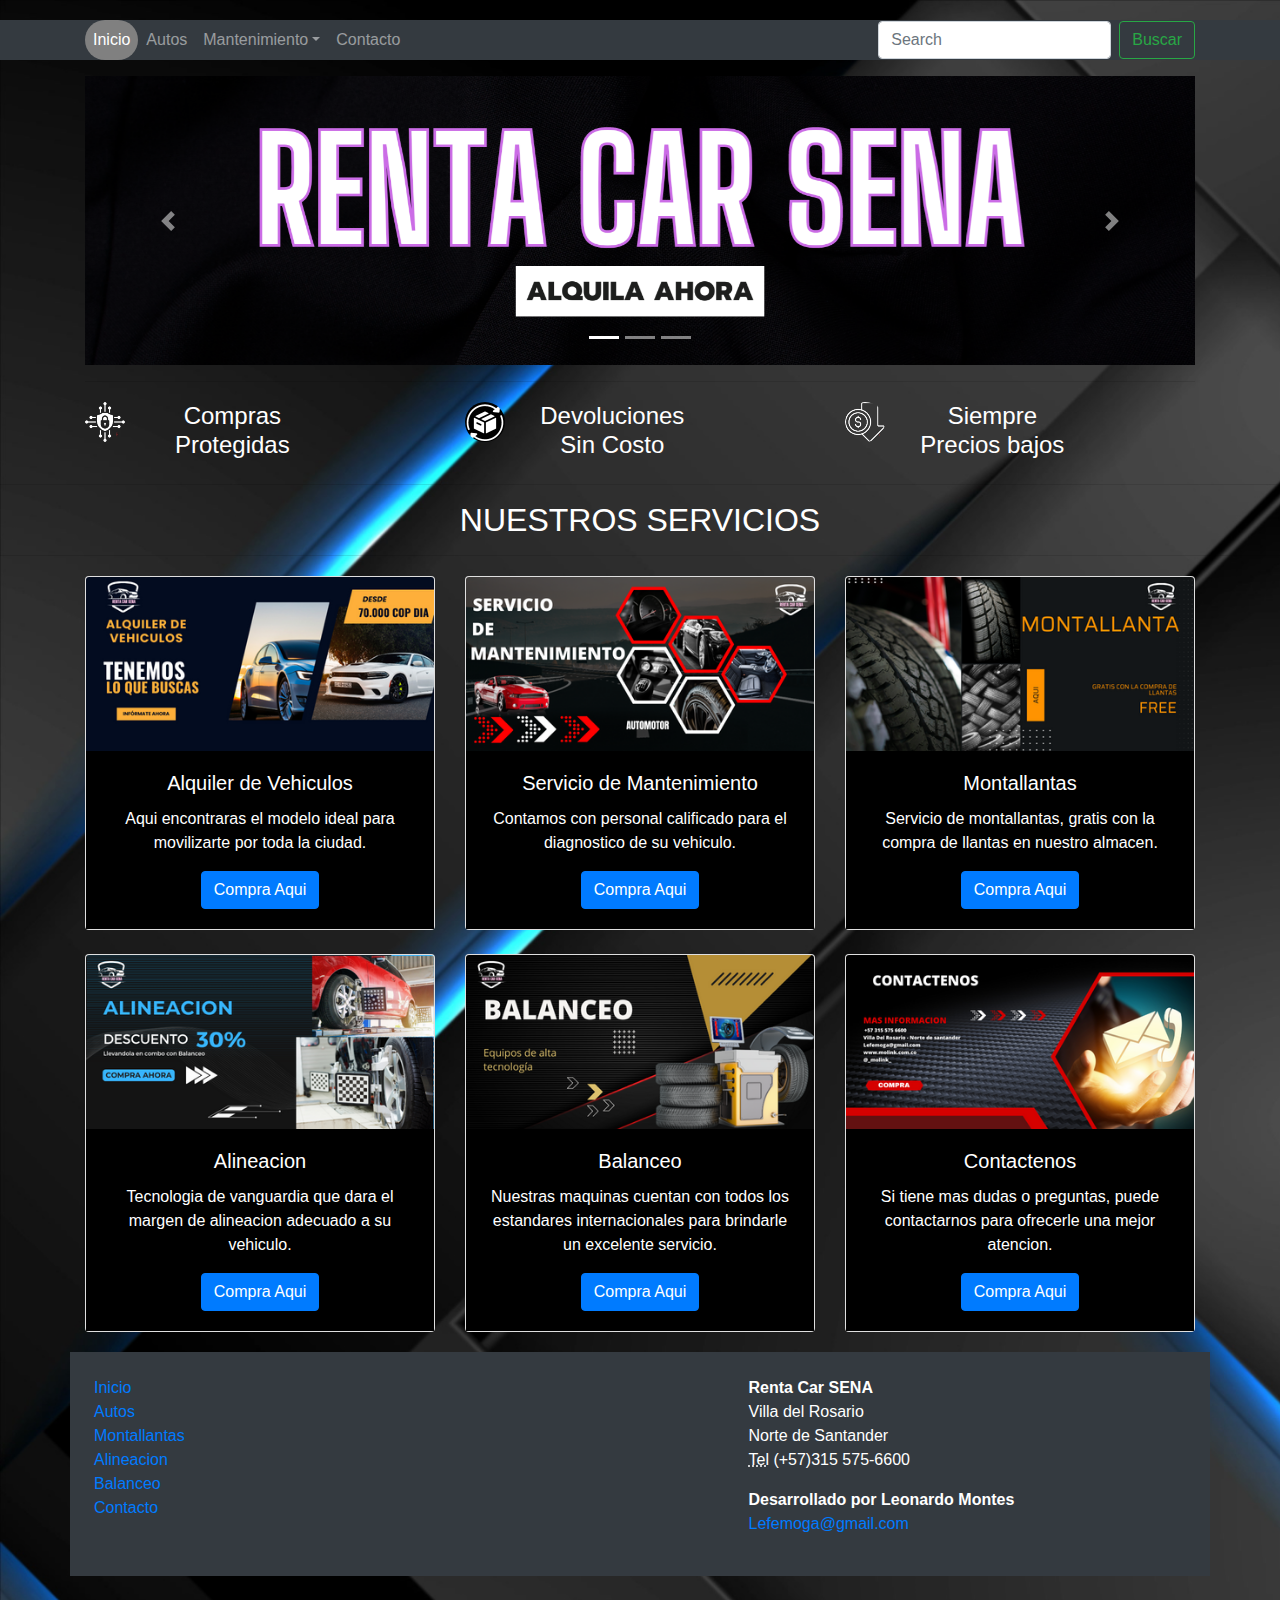
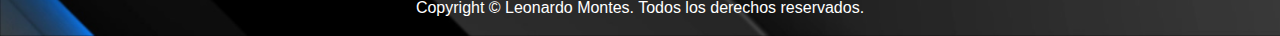
<file: index.html>
<!DOCTYPE html>
<html lang="en">
  <head>
    <meta charset="utf-8">
    <meta http-equiv="X-UA-Compatible" content="IE=edge">
    <meta name="viewport" content="width=device-width, initial-scale=1">
    <title>Renta Car SENA</title>
	  <link rel="icon" href="images/logosena.png" type="images/logosena.png">
    <!-- Bootstrap -->
    <link href="css/bootstrap-4.4.1.css" rel="stylesheet">
  </head>
  <body>
    <nav class="navbar navbar-expand-lg navbar-dark bg-dark">
      <div class="container">
        
        <button class="navbar-toggler" type="button" data-toggle="collapse" data-target="#navbarSupportedContent" aria-controls="navbarSupportedContent" aria-expanded="false" aria-label="Toggle navigation">
        <span class="navbar-toggler-icon"></span>
        </button>
        <div class="collapse navbar-collapse" id="navbarSupportedContent">
          <ul class="navbar-nav mr-auto">
            <li class="nav-item active">
              <a class="nav-link" href="index.html">Inicio <span class="sr-only">(current)</span></a>
            </li>
            <li class="nav-item">
              <a class="nav-link" href="autos.html">Autos</a>
            </li>
            <li class="nav-item dropdown">
              <a class="nav-link dropdown-toggle" href="#" id="navbarDropdown" role="button" data-toggle="dropdown" aria-haspopup="true" aria-expanded="false">Mantenimiento</a>
              <div class="dropdown-menu" aria-labelledby="navbarDropdown">
                <a class="dropdown-item" href="montallanta.html">Montallantas</a>
                <a class="dropdown-item" href="alineacion.html">Alineacion</a>
                <div class="dropdown-divider"></div>
                <a class="dropdown-item" href="balanceo.html">Balanceo</a>
				  <li class="nav-item">
              	<a class="nav-link" href="contacto.html">Contacto</a>
            </li>
              </div>
            </li>
          </ul>
          <form class="form-inline my-2 my-lg-0">
            <input class="form-control mr-sm-2" type="search" placeholder="Search" aria-label="Search">
            <button class="btn btn-outline-success my-2 my-sm-0" type="submit">Buscar</button>
          </form>
        </div>
      </div>
    </nav>
    <div class="container mt-3">
      <div class="row">
        <div class="col-12">
          <div id="carouselExampleControls" class="carousel slide" data-ride="carousel">
            <ol class="carousel-indicators">
              <li data-target="#carouselExampleControls" data-slide-to="0" class="active"></li>
              <li data-target="#carouselExampleControls" data-slide-to="1"></li>
              <li data-target="#carouselExampleControls" data-slide-to="2"></li>
            </ol>
            <div class="carousel-inner">
              <div class="carousel-item active">
                <img class="d-block w-100" src="images/rcsena.png" alt="First slide">
                <div class="carousel-caption d-none d-md-block">
                </div>
              </div>
              <div class="carousel-item">
                <img class="d-block w-100" src="images/montallantas.png" alt="Second slide">
                <div class="carousel-caption d-none d-md-block">
                </div>
              </div>
              <div class="carousel-item">
                <img class="d-block w-100" src="images/balanceo.png" alt="Third slide">
                <div class="carousel-caption d-none d-md-block">
                </div>
              </div>
            </div>
            <a class="carousel-control-prev" href="#carouselExampleControls" role="button" data-slide="prev">
            <span class="carousel-control-prev-icon" aria-hidden="true"></span>
            <span class="sr-only">Previous</span>
            </a>
            <a class="carousel-control-next" href="#carouselExampleControls" role="button" data-slide="next">
            <span class="carousel-control-next-icon" aria-hidden="true"></span>
            <span class="sr-only">Next</span>
            </a>
          </div>
        </div>
      </div>
      <hr>
    </div>
    <div class="container">
      <div class="row">
        <div class="col-4">
          <div class="row">
            <div class="col-2"><img class="rounded-circle" alt="Free Shipping" src="images/s-icon.png"></div>
            <div class="col-lg-6 col-10 ml-1">
              <h4>Compras Protegidas</h4>
            </div>
          </div>
        </div>
        <div class="col-4">
          <div class="row">
            <div class="col-2"><img class="rounded-circle" alt="Free Shipping" src="images/c-icon.png"></div>
            <div class="col-lg-6 col-10 ml-1">
              <h4>Devoluciones Sin Costo</h4>
            </div>
          </div>
        </div>
        <div class="col-4">
          <div class="row">
            <div class="col-2"><img class="rounded-circle" alt="Free Shipping" src="images/p-icon.png"></div>
            <div class="col-lg-6 col-10 ml-1">
              <h4>Siempre Precios bajos</h4>
            </div>
          </div>
        </div>
      </div>
    </div>
    <hr>
    <h2 class="text-center">NUESTROS SERVICIOS</h2>
    <hr>
    <div class="container">
      <div class="row text-center">
        <div class="col-md-4 pb-1 pb-md-0">
          <div class="card">
            <img class="card-img-top" src="images/1.png" alt="Card image cap">
            <div class="card-body">
              <h5 class="card-title">Alquiler de Vehiculos</h5>
              <p class="card-text">Aqui encontraras el modelo ideal para movilizarte por toda la ciudad.</p>
              <a href="autos.html" class="btn btn-primary">Compra Aqui</a>
            </div>
          </div>
        </div>
        <div class="col-md-4 pb-1 pb-md-0">
          <div class="card">
            <img class="card-img-top" src="images/2.png" alt="Card image cap">
            <div class="card-body">
              <h5 class="card-title">Servicio de Mantenimiento</h5>
              <p class="card-text">Contamos con personal calificado para el diagnostico de su vehiculo.</p>
              <a href="contacto.html" class="btn btn-primary">Compra Aqui</a>
            </div>
          </div>
        </div>
        <div class="col-md-4 pb-1 pb-md-0">
          <div class="card">
            <img class="card-img-top" src="images/3.png" alt="Card image cap">
            <div class="card-body">
              <h5 class="card-title">Montallantas</h5>
              <p class="card-text">Servicio de montallantas, gratis con la compra de llantas en nuestro almacen.</p>
              <a href="montallanta.html" class="btn btn-primary">Compra Aqui</a>
            </div>
          </div>
        </div>
      </div>
      <div class="row text-center mt-4">
        <div class="col-md-4 pb-1 pb-md-0">
          <div class="card">
            <img class="card-img-top" src="images/4.png" alt="Card image cap">
            <div class="card-body">
              <h5 class="card-title">Alineacion</h5>
              <p class="card-text">Tecnologia de vanguardia que dara el margen de alineacion adecuado a su vehiculo.</p>
              <a href="alineacion.html" class="btn btn-primary">Compra Aqui</a>
            </div>
          </div>
        </div>
        <div class="col-md-4 pb-1 pb-md-0">
          <div class="card">
            <img class="card-img-top" src="images/5.png" alt="Card image cap">
            <div class="card-body">
              <h5 class="card-title">Balanceo</h5>
              <p class="card-text">Nuestras maquinas cuentan con todos los estandares internacionales para brindarle un excelente servicio.</p>
              <a href="balanceo.html" class="btn btn-primary">Compra Aqui</a>
            </div>
          </div>
        </div>
        <div class="col-md-4 pb-1 pb-md-0">
          <div class="card">
            <img class="card-img-top" src="images/6.png" alt="Card image cap">
            <div class="card-body">
              <h5 class="card-title">Contactenos</h5>
              <p class="card-text">Si tiene mas dudas o preguntas, puede contactarnos para ofrecerle una mejor atencion.</p>
              <a href="contacto.html" class="btn btn-primary">Compra Aqui</a>
            </div>
          </div>
        </div>
      </div>
    </div>
    <div class="container text-white bg-dark p-4">
      <div class="row">
        <div class="col-6 col-md-8 col-lg-7">
          <div class="row text-center">
            <div class="col-sm-6 col-md-4 col-lg-4 col-12">
              <ul class="list-unstyled">
                <li class="btn-link"> <a>Inicio</a> </li>
                <li class="btn-link"> <a>Autos</a> </li>
                <li class="btn-link"> <a>Montallantas</a> </li>
                <li class="btn-link"> <a>Alineacion</a> </li>
                <li class="btn-link"> <a>Balanceo</a> </li>
				  <li class="btn-link"> <a>Contacto</a> </li>
              </ul>
            </div>
          </div>
        </div>
        <div class="col-md-4 col-lg-5 col-6">
          <address>
            <strong>Renta Car SENA</strong><br>
            Villa del Rosario<br>
            Norte de Santander<br>
            <abbr title="Phone">Tel</abbr> (+57)315 575-6600
          </address>
          <address>
            <strong>Desarrollado por Leonardo Montes</strong><br>
            <a href="mailto:#">Lefemoga@gmail.com</a>
          </address>
        </div>
      </div>
    </div>
    <footer class="text-center">
      <div class="container">
        <div class="row">
          <div class="col-12">
            <p>Copyright © Leonardo Montes. Todos los derechos reservados.</p>
          </div>
        </div>
      </div>
    </footer>
    <!-- jQuery (necessary for Bootstrap's JavaScript plugins) -->
    <script src="js/jquery-3.4.1.min.js"></script>
    <!-- Include all compiled plugins (below), or include individual files as needed -->
    <script src="js/popper.min.js"></script>
    <script src="js/bootstrap-4.4.1.js"></script>
  </body>
</html>
</file>
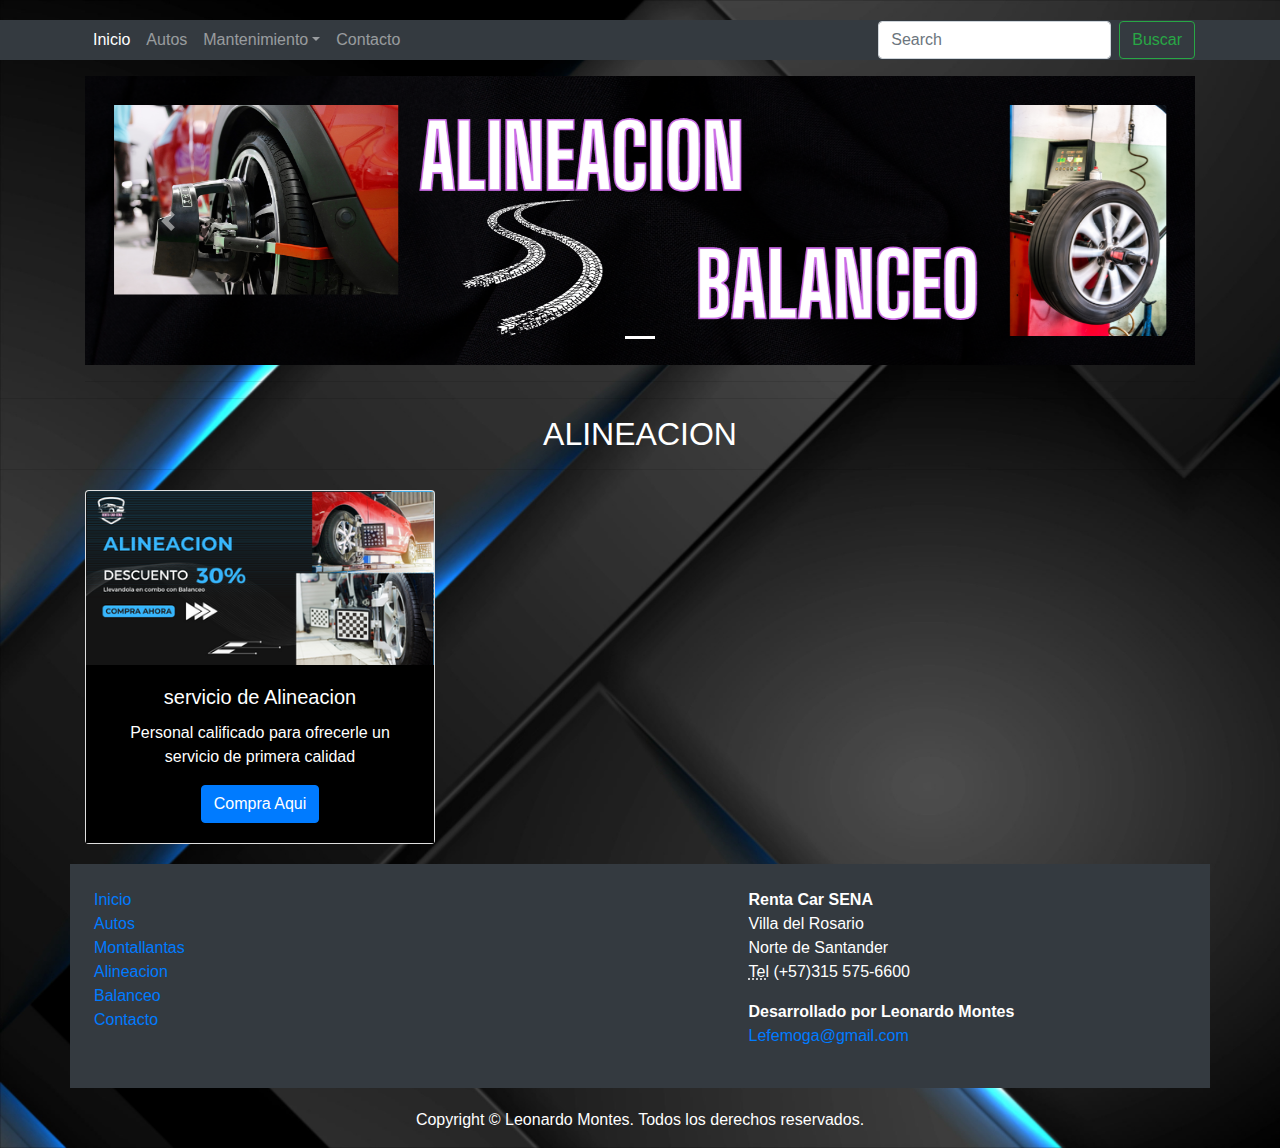
<file: alineacion.html>
<!DOCTYPE html>
<html lang="en">
  <head>
    <meta charset="utf-8">
    <meta http-equiv="X-UA-Compatible" content="IE=edge">
    <meta name="viewport" content="width=device-width, initial-scale=1">
    <title>Renta Car SENA</title>
	  <link rel="icon" href="images/logosena.png" type="images/logosena.png">
    <!-- Bootstrap -->
    <link href="css/bootstrap-4.4.1.css" rel="stylesheet">
  </head>
  <body>
    <nav class="navbar navbar-expand-lg navbar-dark bg-dark">
      <div class="container">
        
        <button class="navbar-toggler" type="button" data-toggle="collapse" data-target="#navbarSupportedContent" aria-controls="navbarSupportedContent" aria-expanded="false" aria-label="Toggle navigation">
        <span class="navbar-toggler-icon"></span>
        </button>
        <div class="collapse navbar-collapse" id="navbarSupportedContent">
          <ul class="navbar-nav mr-auto">
            <li class="nav-item active">
              <a class="nav-link" href="index.html">Inicio <span class="sr-only">(current)</span></a>
            </li>
            <li class="nav-item">
              <a class="nav-link" href="autos.html">Autos</a>
            </li>
            <li class="nav-item dropdown">
              <a class="nav-link dropdown-toggle" href="#" id="navbarDropdown" role="button" data-toggle="dropdown" aria-haspopup="true" aria-expanded="false">Mantenimiento</a>
              <div class="dropdown-menu" aria-labelledby="navbarDropdown">
                <a class="dropdown-item" href="montallanta.html">Montallantas</a>
                <a class="dropdown-item" href="alineacion.html">Alineacion</a>
                <div class="dropdown-divider"></div>
                <a class="dropdown-item" href="balanceo.html">Balanceo</a>
				  <li class="nav-item">
              	<a class="nav-link" href="contacto.html">Contacto</a>
            </li>
              </div>
            </li>
          </ul>
          <form class="form-inline my-2 my-lg-0">
            <input class="form-control mr-sm-2" type="search" placeholder="Search" aria-label="Search">
            <button class="btn btn-outline-success my-2 my-sm-0" type="submit">Buscar</button>
          </form>
        </div>
      </div>
    </nav>
    <div class="container mt-3">
      <div class="row">
        <div class="col-12">
          <div id="carouselExampleControls" class="carousel slide" data-ride="carousel">
            <ol class="carousel-indicators">
              <li data-target="#carouselExampleControls" data-slide-to="0" class="active"></li>
            </ol>
            <div class="carousel-inner">
              <div class="carousel-item active">
                <img class="d-block w-100" src="images/balanceo.png" alt="First slide">
                <div class="carousel-caption d-none d-md-block">
                </div>
              </div>
            </div>
            <a class="carousel-control-prev" href="#carouselExampleControls" role="button" data-slide="prev">
            <span class="carousel-control-prev-icon" aria-hidden="true"></span>
            <span class="sr-only">Previous</span>
            </a>
            <a class="carousel-control-next" href="#carouselExampleControls" role="button" data-slide="next">
            <span class="carousel-control-next-icon" aria-hidden="true"></span>
            <span class="sr-only">Next</span>
            </a>
          </div>
        </div>
      </div>
      <hr>
    </div>
    <hr>
    <h2 class="text-center">ALINEACION</h2>
    <hr>
    <div class="container">
      <div class="row text-center">
        <div class="col-md-4 pb-1 pb-md-0">
          <div class="card">
            <img class="card-img-top" src="images/4.png" alt="Card image cap">
            <div class="card-body">
              <h5 class="card-title">servicio de Alineacion</h5>
              <p class="card-text">Personal calificado para ofrecerle un servicio de primera calidad
				</p>
              <a href="#" class="btn btn-primary">Compra Aqui</a>
            </div>
          </div>
        </div>
      </div>
    </div>
    <div class="container text-white bg-dark p-4">
      <div class="row">
        <div class="col-6 col-md-8 col-lg-7">
          <div class="row text-center">
            <div class="col-sm-6 col-md-4 col-lg-4 col-12">
              <ul class="list-unstyled">
                <li class="btn-link"> <a>Inicio</a> </li>
                <li class="btn-link"> <a>Autos</a> </li>
                <li class="btn-link"> <a>Montallantas</a> </li>
                <li class="btn-link"> <a>Alineacion</a> </li>
                <li class="btn-link"> <a>Balanceo</a> </li>
				  <li class="btn-link"> <a>Contacto</a> </li>
              </ul>
            </div>
          </div>
        </div>
        <div class="col-md-4 col-lg-5 col-6">
          <address>
            <strong>Renta Car SENA</strong><br>
            Villa del Rosario<br>
            Norte de Santander<br>
            <abbr title="Phone">Tel</abbr> (+57)315 575-6600
          </address>
          <address>
            <strong>Desarrollado por Leonardo Montes</strong><br>
            <a href="mailto:#">Lefemoga@gmail.com</a>
          </address>
        </div>
      </div>
    </div>
    <footer class="text-center">
      <div class="container">
        <div class="row">
          <div class="col-12">
            <p>Copyright © Leonardo Montes. Todos los derechos reservados.</p>
          </div>
        </div>
      </div>
    </footer>
    <!-- jQuery (necessary for Bootstrap's JavaScript plugins) -->
    <script src="js/jquery-3.4.1.min.js"></script>
    <!-- Include all compiled plugins (below), or include individual files as needed -->
    <script src="js/popper.min.js"></script>
    <script src="js/bootstrap-4.4.1.js"></script>
  </body>
</html>
</file>
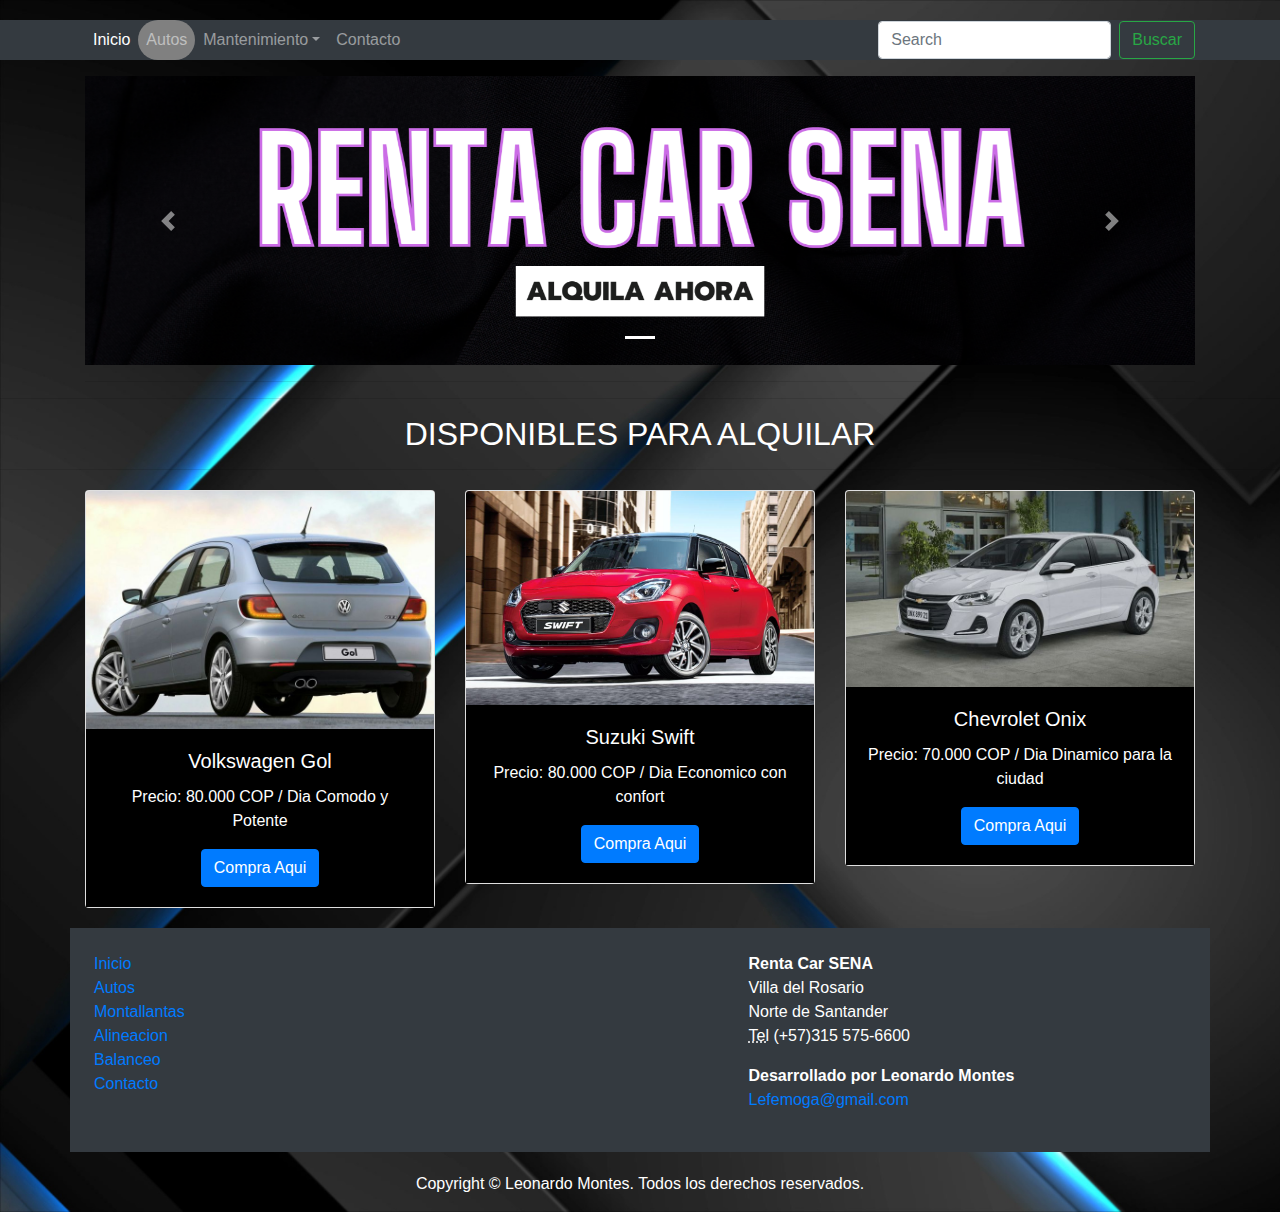
<file: autos.html>
<!DOCTYPE html>
<html lang="en">
  <head>
    <meta charset="utf-8">
    <meta http-equiv="X-UA-Compatible" content="IE=edge">
    <meta name="viewport" content="width=device-width, initial-scale=1">
    <title>Renta Car SENA</title>
	  <link rel="icon" href="images/logosena.png" type="images/logosena.png">
    <!-- Bootstrap -->
    <link href="css/bootstrap-4.4.1.css" rel="stylesheet">
  </head>
  <body>
    <nav class="navbar navbar-expand-lg navbar-dark bg-dark">
      <div class="container">
        
        <button class="navbar-toggler" type="button" data-toggle="collapse" data-target="#navbarSupportedContent" aria-controls="navbarSupportedContent" aria-expanded="false" aria-label="Toggle navigation">
        <span class="navbar-toggler-icon"></span>
        </button>
        <div class="collapse navbar-collapse" id="navbarSupportedContent">
          <ul class="navbar-nav mr-auto">
            <li class="nav-item active">
              <a class="nav-link" href="index.html">Inicio <span class="sr-only">(current)</span></a>
            </li>
            <li class="nav-item">
              <a class="nav-link" href="autos.html">Autos</a>
            </li>
            <li class="nav-item dropdown">
              <a class="nav-link dropdown-toggle" href="#" id="navbarDropdown" role="button" data-toggle="dropdown" aria-haspopup="true" aria-expanded="false">Mantenimiento</a>
              <div class="dropdown-menu" aria-labelledby="navbarDropdown">
                <a class="dropdown-item" href="montallanta.html">Montallantas</a>
                <a class="dropdown-item" href="alineacion.html">Alineacion</a>
                <div class="dropdown-divider"></div>
                <a class="dropdown-item" href="balanceo.html">Balanceo</a>
				  <li class="nav-item">
              	<a class="nav-link" href="contacto.html">Contacto</a>
            </li>
              </div>
            </li>
          </ul>
          <form class="form-inline my-2 my-lg-0">
            <input class="form-control mr-sm-2" type="search" placeholder="Search" aria-label="Search">
            <button class="btn btn-outline-success my-2 my-sm-0" type="submit">Buscar</button>
          </form>
        </div>
      </div>
    </nav>
    <div class="container mt-3">
      <div class="row">
        <div class="col-12">
          <div id="carouselExampleControls" class="carousel slide" data-ride="carousel">
            <ol class="carousel-indicators">
              <li data-target="#carouselExampleControls" data-slide-to="0" class="active"></li>
            </ol>
            <div class="carousel-inner">
              <div class="carousel-item active">
                <img class="d-block w-100" src="images/rcsena.png" alt="First slide">
                <div class="carousel-caption d-none d-md-block">
                </div>
              </div>
            </div>
            <a class="carousel-control-prev" href="#carouselExampleControls" role="button" data-slide="prev">
            <span class="carousel-control-prev-icon" aria-hidden="true"></span>
            <span class="sr-only">Previous</span>
            </a>
            <a class="carousel-control-next" href="#carouselExampleControls" role="button" data-slide="next">
            <span class="carousel-control-next-icon" aria-hidden="true"></span>
            <span class="sr-only">Next</span>
            </a>
          </div>
        </div>
      </div>
      <hr>
    </div>
    <hr>
    <h2 class="text-center">DISPONIBLES PARA ALQUILAR</h2>
    <hr>
    <div class="container">
      <div class="row text-center">
        <div class="col-md-4 pb-1 pb-md-0">
          <div class="card">
            <img class="card-img-top" src="images/gol.jpeg" alt="Card image cap">
            <div class="card-body">
              <h5 class="card-title">Volkswagen Gol</h5>
              <p class="card-text">Precio: 80.000 COP / Dia Comodo y Potente
				</p>
              <a href="#" class="btn btn-primary">Compra Aqui</a>
            </div>
          </div>
        </div>
        <div class="col-md-4 pb-1 pb-md-0">
          <div class="card">
            <img class="card-img-top" src="images/swift.jpg" alt="Card image cap">
            <div class="card-body">
              <h5 class="card-title">Suzuki Swift</h5>
              <p class="card-text">Precio: 80.000 COP / Dia Economico con confort</p>
              <a href="#" class="btn btn-primary">Compra Aqui</a>
            </div>
          </div>
        </div>
        <div class="col-md-4 pb-1 pb-md-0">
          <div class="card">
            <img class="card-img-top" src="images/onix.jpeg" alt="Card image cap">
            <div class="card-body">
              <h5 class="card-title">Chevrolet Onix</h5>
              <p class="card-text">Precio: 70.000 COP / Dia Dinamico para la ciudad</p>
              <a href="#" class="btn btn-primary">Compra Aqui</a>
            </div>
          </div>
        </div>
      </div>
    </div>
    <div class="container text-white bg-dark p-4">
      <div class="row">
        <div class="col-6 col-md-8 col-lg-7">
          <div class="row text-center">
            <div class="col-sm-6 col-md-4 col-lg-4 col-12">
              <ul class="list-unstyled">
                <li class="btn-link"> <a>Inicio</a> </li>
                <li class="btn-link"> <a>Autos</a> </li>
                <li class="btn-link"> <a>Montallantas</a> </li>
                <li class="btn-link"> <a>Alineacion</a> </li>
                <li class="btn-link"> <a>Balanceo</a> </li>
				  <li class="btn-link"> <a>Contacto</a> </li>
              </ul>
            </div>
          </div>
        </div>
        <div class="col-md-4 col-lg-5 col-6">
          <address>
            <strong>Renta Car SENA</strong><br>
            Villa del Rosario<br>
            Norte de Santander<br>
            <abbr title="Phone">Tel</abbr> (+57)315 575-6600
          </address>
          <address>
            <strong>Desarrollado por Leonardo Montes</strong><br>
            <a href="mailto:#">Lefemoga@gmail.com</a>
          </address>
        </div>
      </div>
    </div>
    <footer class="text-center">
      <div class="container">
        <div class="row">
          <div class="col-12">
            <p>Copyright © Leonardo Montes. Todos los derechos reservados.</p>
          </div>
        </div>
      </div>
    </footer>
    <!-- jQuery (necessary for Bootstrap's JavaScript plugins) -->
    <script src="js/jquery-3.4.1.min.js"></script>
    <!-- Include all compiled plugins (below), or include individual files as needed -->
    <script src="js/popper.min.js"></script>
    <script src="js/bootstrap-4.4.1.js"></script>
  </body>
</html>
</file>
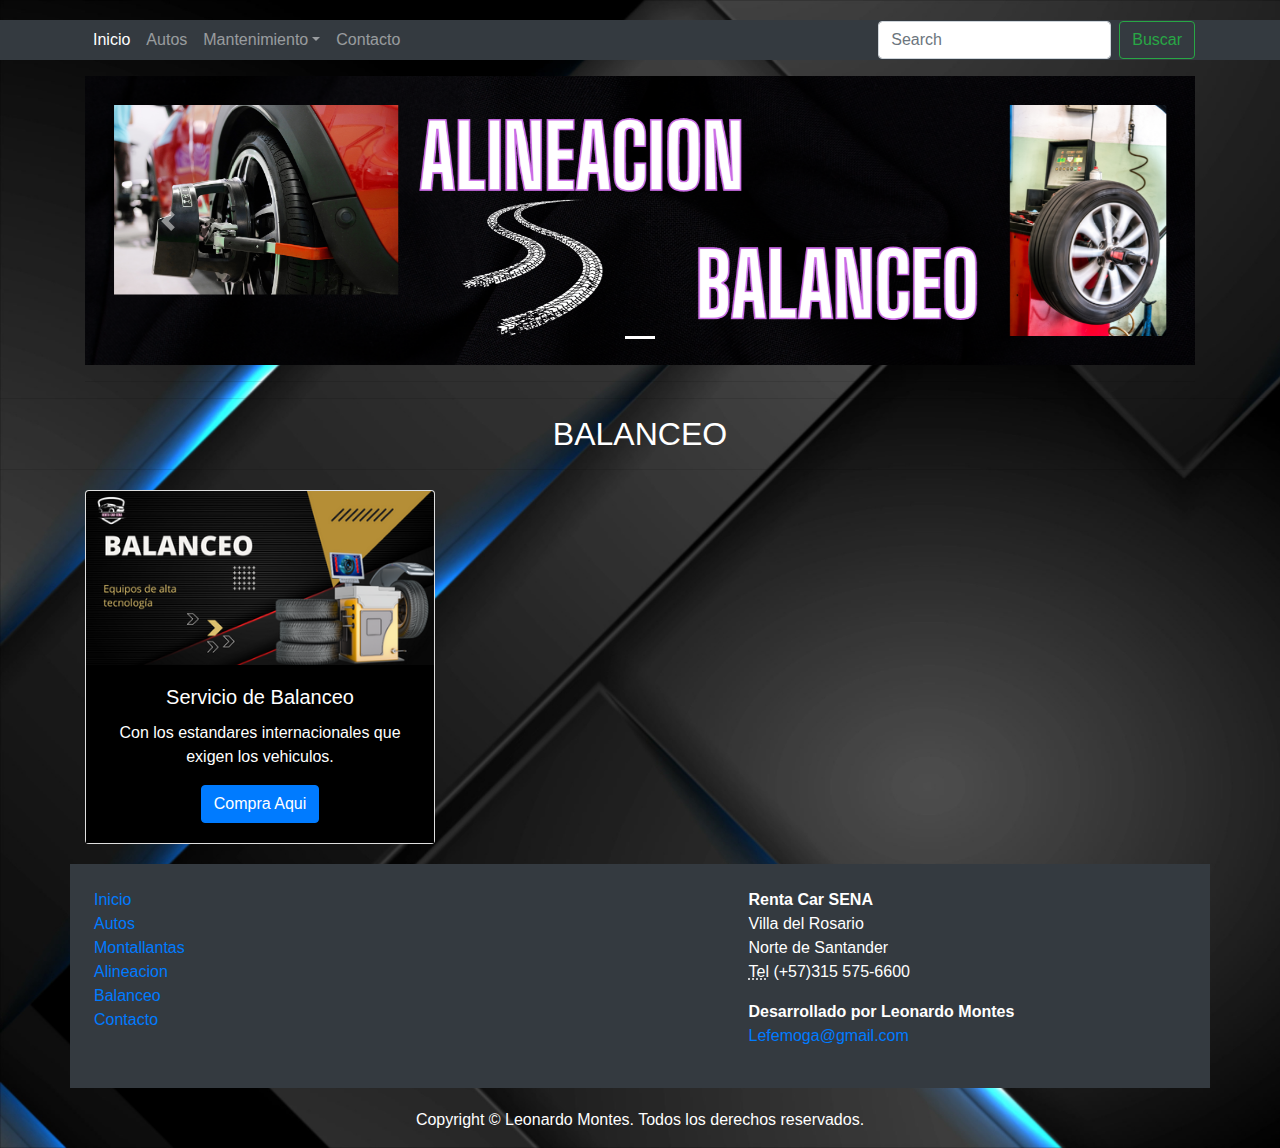
<file: balanceo.html>
<!DOCTYPE html>
<html lang="en">
  <head>
    <meta charset="utf-8">
    <meta http-equiv="X-UA-Compatible" content="IE=edge">
    <meta name="viewport" content="width=device-width, initial-scale=1">
    <title>Renta Car SENA</title>
	  <link rel="icon" href="images/logosena.png" type="images/logosena.png">
    <!-- Bootstrap -->
    <link href="css/bootstrap-4.4.1.css" rel="stylesheet">
  </head>
  <body>
    <nav class="navbar navbar-expand-lg navbar-dark bg-dark">
      <div class="container">
        
        <button class="navbar-toggler" type="button" data-toggle="collapse" data-target="#navbarSupportedContent" aria-controls="navbarSupportedContent" aria-expanded="false" aria-label="Toggle navigation">
        <span class="navbar-toggler-icon"></span>
        </button>
        <div class="collapse navbar-collapse" id="navbarSupportedContent">
          <ul class="navbar-nav mr-auto">
            <li class="nav-item active">
              <a class="nav-link" href="index.html">Inicio <span class="sr-only">(current)</span></a>
            </li>
            <li class="nav-item">
              <a class="nav-link" href="autos.html">Autos</a>
            </li>
            <li class="nav-item dropdown">
              <a class="nav-link dropdown-toggle" href="#" id="navbarDropdown" role="button" data-toggle="dropdown" aria-haspopup="true" aria-expanded="false">Mantenimiento</a>
              <div class="dropdown-menu" aria-labelledby="navbarDropdown">
                <a class="dropdown-item" href="montallanta.html">Montallantas</a>
                <a class="dropdown-item" href="alineacion.html">Alineacion</a>
                <div class="dropdown-divider"></div>
                <a class="dropdown-item" href="balanceo.html">Balanceo</a>
				  <li class="nav-item">
              	<a class="nav-link" href="contacto.html">Contacto</a>
            </li>
              </div>
            </li>
          </ul>
          <form class="form-inline my-2 my-lg-0">
            <input class="form-control mr-sm-2" type="search" placeholder="Search" aria-label="Search">
            <button class="btn btn-outline-success my-2 my-sm-0" type="submit">Buscar</button>
          </form>
        </div>
      </div>
    </nav>
    <div class="container mt-3">
      <div class="row">
        <div class="col-12">
          <div id="carouselExampleControls" class="carousel slide" data-ride="carousel">
            <ol class="carousel-indicators">
              <li data-target="#carouselExampleControls" data-slide-to="0" class="active"></li>
            </ol>
            <div class="carousel-inner">
              <div class="carousel-item active">
                <img class="d-block w-100" src="images/balanceo.png" alt="First slide">
                <div class="carousel-caption d-none d-md-block">
                </div>
              </div>
            </div>
            <a class="carousel-control-prev" href="#carouselExampleControls" role="button" data-slide="prev">
            <span class="carousel-control-prev-icon" aria-hidden="true"></span>
            <span class="sr-only">Previous</span>
            </a>
            <a class="carousel-control-next" href="#carouselExampleControls" role="button" data-slide="next">
            <span class="carousel-control-next-icon" aria-hidden="true"></span>
            <span class="sr-only">Next</span>
            </a>
          </div>
        </div>
      </div>
      <hr>
    </div>
    <hr>
    <h2 class="text-center">BALANCEO</h2>
    <hr>
    <div class="container">
      <div class="row text-center">
        <div class="col-md-4 pb-1 pb-md-0">
          <div class="card">
            <img class="card-img-top" src="images/5.png" alt="Card image cap">
            <div class="card-body">
              <h5 class="card-title">Servicio de Balanceo</h5>
              <p class="card-text">Con los estandares internacionales que exigen los vehiculos.
				</p>
              <a href="#" class="btn btn-primary">Compra Aqui</a>
            </div>
          </div>
        </div>
      </div>
    </div>
    <div class="container text-white bg-dark p-4">
      <div class="row">
        <div class="col-6 col-md-8 col-lg-7">
          <div class="row text-center">
            <div class="col-sm-6 col-md-4 col-lg-4 col-12">
              <ul class="list-unstyled">
                <li class="btn-link"> <a>Inicio</a> </li>
                <li class="btn-link"> <a>Autos</a> </li>
                <li class="btn-link"> <a>Montallantas</a> </li>
                <li class="btn-link"> <a>Alineacion</a> </li>
                <li class="btn-link"> <a>Balanceo</a> </li>
				  <li class="btn-link"> <a>Contacto</a> </li>
              </ul>
            </div>
          </div>
        </div>
        <div class="col-md-4 col-lg-5 col-6">
          <address>
            <strong>Renta Car SENA</strong><br>
            Villa del Rosario<br>
            Norte de Santander<br>
            <abbr title="Phone">Tel</abbr> (+57)315 575-6600
          </address>
          <address>
            <strong>Desarrollado por Leonardo Montes</strong><br>
            <a href="mailto:#">Lefemoga@gmail.com</a>
          </address>
        </div>
      </div>
    </div>
    <footer class="text-center">
      <div class="container">
        <div class="row">
          <div class="col-12">
            <p>Copyright © Leonardo Montes. Todos los derechos reservados.</p>
          </div>
        </div>
      </div>
    </footer>
    <!-- jQuery (necessary for Bootstrap's JavaScript plugins) -->
    <script src="js/jquery-3.4.1.min.js"></script>
    <!-- Include all compiled plugins (below), or include individual files as needed -->
    <script src="js/popper.min.js"></script>
    <script src="js/bootstrap-4.4.1.js"></script>
  </body>
</html>
</file>
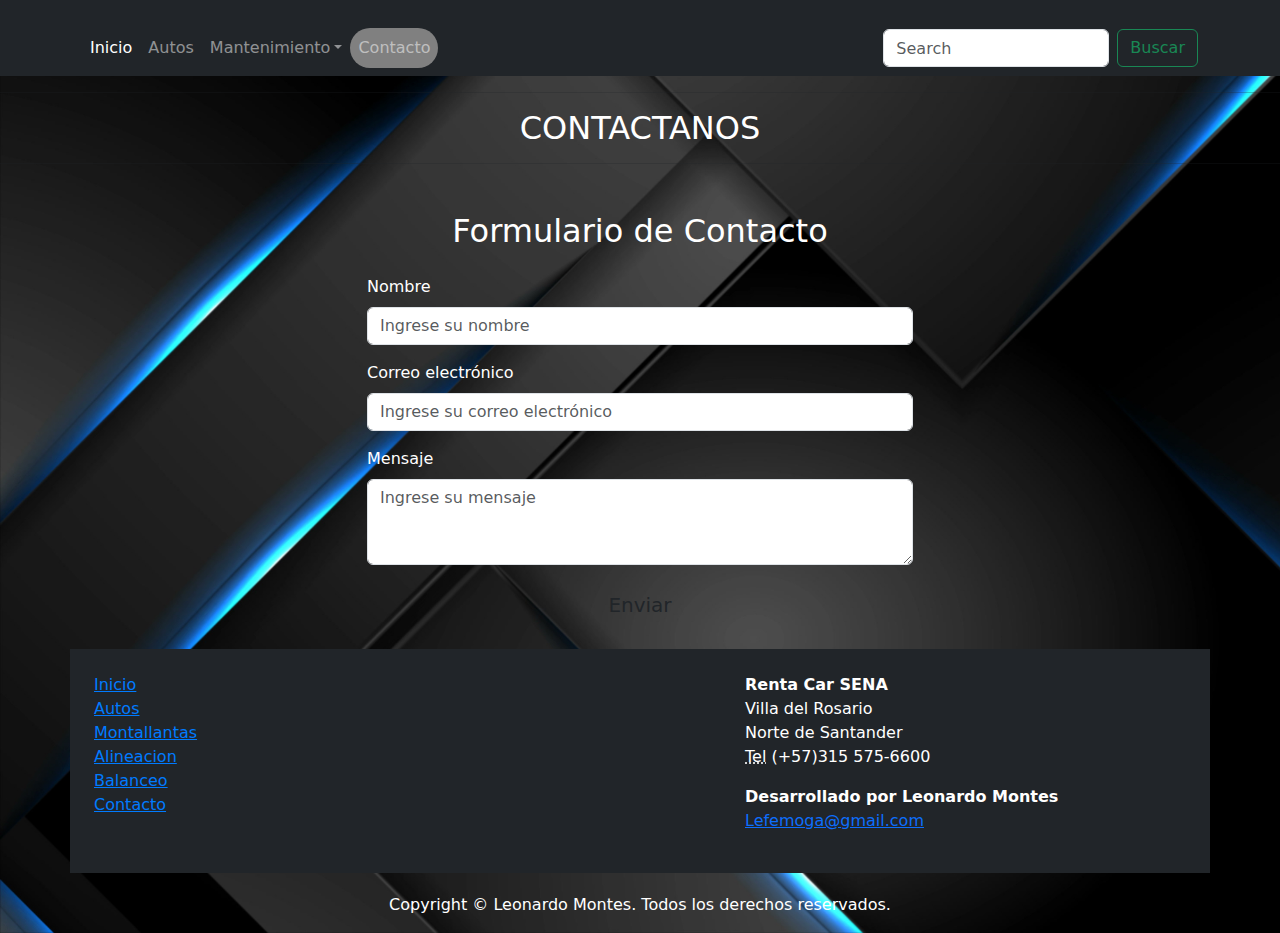
<file: contacto.html>
<!DOCTYPE html>
<html lang="en">
  <head>
    <meta charset="utf-8">
    <meta http-equiv="X-UA-Compatible" content="IE=edge">
    <meta name="viewport" content="width=device-width, initial-scale=1">
    <title>Renta Car SENA</title>
	  <link rel="icon" href="images/logosena.png" type="images/logosena.png">
    <!-- Bootstrap -->
    <link href="css/bootstrap-4.4.1.css" rel="stylesheet">
	<link href="https://cdn.jsdelivr.net/npm/bootstrap@5.3.0-alpha1/dist/css/bootstrap.min.css" rel="stylesheet">
  </head>
  <body>
    <nav class="navbar navbar-expand-lg navbar-dark bg-dark">
      <div class="container">
        
        <button class="navbar-toggler" type="button" data-toggle="collapse" data-target="#navbarSupportedContent" aria-controls="navbarSupportedContent" aria-expanded="false" aria-label="Toggle navigation">
        <span class="navbar-toggler-icon"></span>
        </button>
        <div class="collapse navbar-collapse" id="navbarSupportedContent">
          <ul class="navbar-nav mr-auto">
            <li class="nav-item active">
              <a class="nav-link" href="index.html">Inicio <span class="sr-only">(current)</span></a>
            </li>
            <li class="nav-item">
              <a class="nav-link" href="autos.html">Autos</a>
            </li>
            <li class="nav-item dropdown">
              <a class="nav-link dropdown-toggle" href="#" id="navbarDropdown" role="button" data-toggle="dropdown" aria-haspopup="true" aria-expanded="false">Mantenimiento</a>
              <div class="dropdown-menu" aria-labelledby="navbarDropdown">
                <a class="dropdown-item" href="montallanta.html">Montallantas</a>
                <a class="dropdown-item" href="alineacion.html">Alineacion</a>
                <div class="dropdown-divider"></div>
                <a class="dropdown-item" href="balanceo.html">Balanceo</a>
				  <li class="nav-item">
              	<a class="nav-link" href="contacto.html">Contacto</a>
            </li>
              </div>
            </li>
          </ul>
          <form class="form-inline my-2 my-lg-0">
            <input class="form-control mr-sm-2" type="search" placeholder="Search" aria-label="Search">
            <button class="btn btn-outline-success my-2 my-sm-0" type="submit">Buscar</button>
          </form>
        </div>
      </div>
    </nav>
    <hr>
    <h2 class="text-center">CONTACTANOS</h2>
    <hr>
	  <div class="container mt-5">
    <div class="row justify-content-center">
      <div class="col-md-6">
        <form class="formulario">
          <h2 class="text-center mb-4">Formulario de Contacto</h2>
          <div class="mb-3">
            <label for="nombre" class="form-label">Nombre</label>
            <input type="text" class="form-control" id="nombre" placeholder="Ingrese su nombre">
          </div>
          <div class="mb-3">
            <label for="email" class="form-label">Correo electrónico</label>
            <input type="email" class="form-control" id="email" placeholder="Ingrese su correo electrónico">
          </div>
          <div class="mb-3">
            <label for="mensaje" class="form-label">Mensaje</label>
            <textarea class="form-control" id="mensaje" rows="3" placeholder="Ingrese su mensaje"></textarea>
          </div>
          <button type="submit" class="btn btn-futurista btn-lg btn-block">Enviar</button>
        </form>
      </div>
    </div>
  </div>
    <div class="container text-white bg-dark p-4">
      <div class="row">
        <div class="col-6 col-md-8 col-lg-7">
          <div class="row text-center">
            <div class="col-sm-6 col-md-4 col-lg-4 col-12">
              <ul class="list-unstyled">
                <li class="btn-link"> <a>Inicio</a> </li>
                <li class="btn-link"> <a>Autos</a> </li>
                <li class="btn-link"> <a>Montallantas</a> </li>
                <li class="btn-link"> <a>Alineacion</a> </li>
                <li class="btn-link"> <a>Balanceo</a> </li>
				  <li class="btn-link"> <a>Contacto</a> </li>
              </ul>
            </div>
          </div>
        </div>
        <div class="col-md-4 col-lg-5 col-6">
          <address>
            <strong>Renta Car SENA</strong><br>
            Villa del Rosario<br>
            Norte de Santander<br>
            <abbr title="Phone">Tel</abbr> (+57)315 575-6600
          </address>
          <address>
            <strong>Desarrollado por Leonardo Montes</strong><br>
            <a href="mailto:#">Lefemoga@gmail.com</a>
          </address>
        </div>
      </div>
    </div>
    <footer class="text-center">
      <div class="container">
        <div class="row">
          <div class="col-12">
            <p>Copyright © Leonardo Montes. Todos los derechos reservados.</p>
          </div>
        </div>
      </div>
    </footer>
    <!-- jQuery (necessary for Bootstrap's JavaScript plugins) -->
    <script src="js/jquery-3.4.1.min.js"></script>
    <!-- Include all compiled plugins (below), or include individual files as needed -->
    <script src="js/popper.min.js"></script>
    <script src="js/bootstrap-4.4.1.js"></script>
	  <script src="https://cdn.jsdelivr.net/npm/bootstrap@5.3.0-alpha1/dist/js/bootstrap.bundle.min.js"></script>
  </body>
</html>
</file>
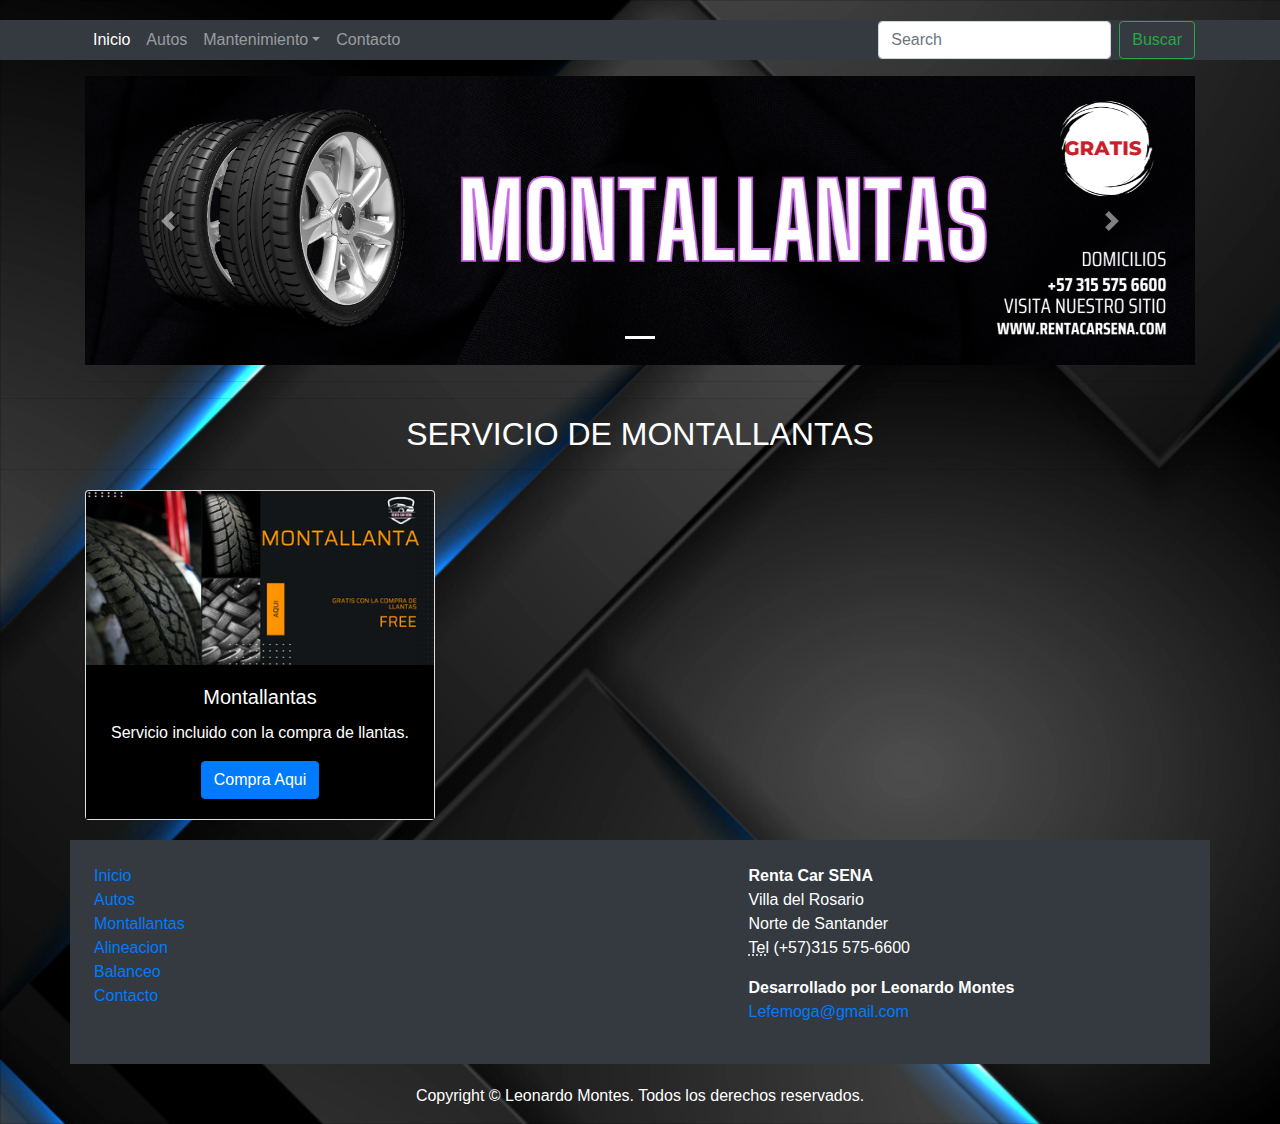
<file: montallanta.html>
<!DOCTYPE html>
<html lang="en">
  <head>
    <meta charset="utf-8">
    <meta http-equiv="X-UA-Compatible" content="IE=edge">
    <meta name="viewport" content="width=device-width, initial-scale=1">
    <title>Renta Car SENA</title>
	  <link rel="icon" href="images/logosena.png" type="images/logosena.png">
    <!-- Bootstrap -->
    <link href="css/bootstrap-4.4.1.css" rel="stylesheet">
  </head>
  <body>
    <nav class="navbar navbar-expand-lg navbar-dark bg-dark">
      <div class="container">
        
        <button class="navbar-toggler" type="button" data-toggle="collapse" data-target="#navbarSupportedContent" aria-controls="navbarSupportedContent" aria-expanded="false" aria-label="Toggle navigation">
        <span class="navbar-toggler-icon"></span>
        </button>
        <div class="collapse navbar-collapse" id="navbarSupportedContent">
          <ul class="navbar-nav mr-auto">
            <li class="nav-item active">
              <a class="nav-link" href="index.html">Inicio <span class="sr-only">(current)</span></a>
            </li>
            <li class="nav-item">
              <a class="nav-link" href="autos.html">Autos</a>
            </li>
            <li class="nav-item dropdown">
              <a class="nav-link dropdown-toggle" href="#" id="navbarDropdown" role="button" data-toggle="dropdown" aria-haspopup="true" aria-expanded="false">Mantenimiento</a>
              <div class="dropdown-menu" aria-labelledby="navbarDropdown">
                <a class="dropdown-item" href="montallanta.html">Montallantas</a>
                <a class="dropdown-item" href="alineacion.html">Alineacion</a>
                <div class="dropdown-divider"></div>
                <a class="dropdown-item" href="balanceo.html">Balanceo</a>
				  <li class="nav-item">
              	<a class="nav-link" href="contacto.html">Contacto</a>
            </li>
              </div>
            </li>
          </ul>
          <form class="form-inline my-2 my-lg-0">
            <input class="form-control mr-sm-2" type="search" placeholder="Search" aria-label="Search">
            <button class="btn btn-outline-success my-2 my-sm-0" type="submit">Buscar</button>
          </form>
        </div>
      </div>
    </nav>
    <div class="container mt-3">
      <div class="row">
        <div class="col-12">
          <div id="carouselExampleControls" class="carousel slide" data-ride="carousel">
            <ol class="carousel-indicators">
              <li data-target="#carouselExampleControls" data-slide-to="0" class="active"></li>
            </ol>
            <div class="carousel-inner">
              <div class="carousel-item active">
                <img class="d-block w-100" src="images/montallantas.png" alt="First slide">
                <div class="carousel-caption d-none d-md-block">
                </div>
              </div>
            </div>
            <a class="carousel-control-prev" href="#carouselExampleControls" role="button" data-slide="prev">
            <span class="carousel-control-prev-icon" aria-hidden="true"></span>
            <span class="sr-only">Previous</span>
            </a>
            <a class="carousel-control-next" href="#carouselExampleControls" role="button" data-slide="next">
            <span class="carousel-control-next-icon" aria-hidden="true"></span>
            <span class="sr-only">Next</span>
            </a>
          </div>
        </div>
      </div>
      <hr>
    </div>
    <hr>
    <h2 class="text-center">SERVICIO DE MONTALLANTAS</h2>
    <hr>
    <div class="container">
      <div class="row text-center">
        <div class="col-md-4 pb-1 pb-md-0">
          <div class="card">
            <img class="card-img-top" src="images/3.png" alt="Card image cap">
            <div class="card-body">
              <h5 class="card-title">Montallantas</h5>
              <p class="card-text">Servicio incluido con la compra de llantas.</p>
              <a href="#" class="btn btn-primary">Compra Aqui</a>
            </div>
          </div>
        </div>
      </div>
    </div>
    <div class="container text-white bg-dark p-4">
      <div class="row">
        <div class="col-6 col-md-8 col-lg-7">
          <div class="row text-center">
            <div class="col-sm-6 col-md-4 col-lg-4 col-12">
              <ul class="list-unstyled">
                <li class="btn-link"> <a>Inicio</a> </li>
                <li class="btn-link"> <a>Autos</a> </li>
                <li class="btn-link"> <a>Montallantas</a> </li>
                <li class="btn-link"> <a>Alineacion</a> </li>
                <li class="btn-link"> <a>Balanceo</a> </li>
				  <li class="btn-link"> <a>Contacto</a> </li>
              </ul>
            </div>
          </div>
        </div>
        <div class="col-md-4 col-lg-5 col-6">
          <address>
            <strong>Renta Car SENA</strong><br>
            Villa del Rosario<br>
            Norte de Santander<br>
            <abbr title="Phone">Tel</abbr> (+57)315 575-6600
          </address>
          <address>
            <strong>Desarrollado por Leonardo Montes</strong><br>
            <a href="mailto:#">Lefemoga@gmail.com</a>
          </address>
        </div>
      </div>
    </div>
    <footer class="text-center">
      <div class="container">
        <div class="row">
          <div class="col-12">
            <p>Copyright © Leonardo Montes. Todos los derechos reservados.</p>
          </div>
        </div>
      </div>
    </footer>
    <!-- jQuery (necessary for Bootstrap's JavaScript plugins) -->
    <script src="js/jquery-3.4.1.min.js"></script>
    <!-- Include all compiled plugins (below), or include individual files as needed -->
    <script src="js/popper.min.js"></script>
    <script src="js/bootstrap-4.4.1.js"></script>
  </body>
</html>
</file>
